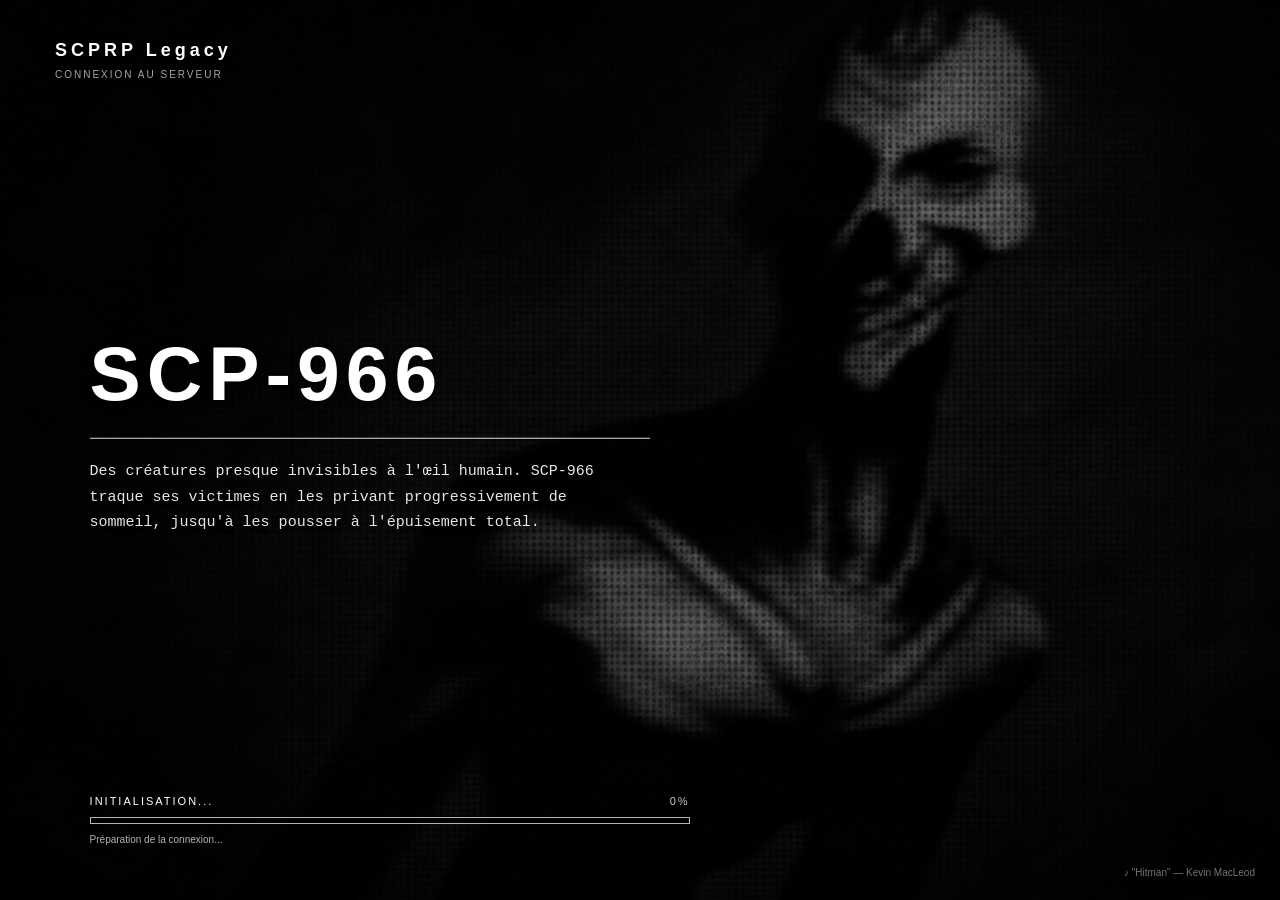
<file: index.html>
<!DOCTYPE html>
<html lang="fr">

<head>
    <meta charset="UTF-8">

    <meta
        name="viewport"
        content="width=device-width, initial-scale=1.0"
    >

    <title>SCPRP Legacy</title>

    <link rel="stylesheet" href="./style.css?v=50">
</head>

<body>

    <!--
        Deux images superposées.
        Cela permet de faire un vrai fondu.
    -->

    <img
        id="background1"
        class="background active"
        src="./images/scp966.png"
        alt=""
    >

    <img
        id="background2"
        class="background"
        src="./images/scp106.png"
        alt=""
    >


    <!-- INFORMATIONS SERVEUR -->

    <div class="server-info">

        <div id="serverName">
            SCPRP Legacy
        </div>

        <div id="mapName">
            CONNEXION AU SERVEUR
        </div>

    </div>


    <!-- TITRE + DESCRIPTION -->

    <div id="scpInfo" class="scp-info">

        <h1 id="scpTitle">
            SCP-966
        </h1>

        <div class="separator"></div>

        <p id="scpDescription">
            Des créatures presque invisibles à l'œil humain.
            SCP-966 traque ses victimes en les privant progressivement
            de sommeil, jusqu'à les pousser à l'épuisement total.
        </p>

    </div>


    <!-- CHARGEMENT GMOD -->

    <div class="loading-container">

        <div class="loading-header">

            <span id="status">
                INITIALISATION...
            </span>

            <span id="percentage">
                0%
            </span>

        </div>


        <div class="progress-background">

            <div id="progressBar"></div>

        </div>


        <div id="fileName">
            Préparation de la connexion...
        </div>

    </div>
    <!-- MUSIQUE -->

<!-- L'iframe en 1x1 pixel, avec le lien "embed" formaté pour l'autoplay en boucle -->
<iframe width="1" height="1" 
        src="https://www.youtube.com/embed/hTIIK5Sa6mc?autoplay=1&loop=1&playlist=hTIIK5Sa6mc&controls=0" 
        frameborder="0" 
        allow="autoplay">
</iframe>
<!-- CRÉDIT -->

<div class="music-credit">
    ♪ "Hitman" — Kevin MacLeod<br>
</div>


    <script src="./script.js?v=50"></script>

</body>

</html>
</file>
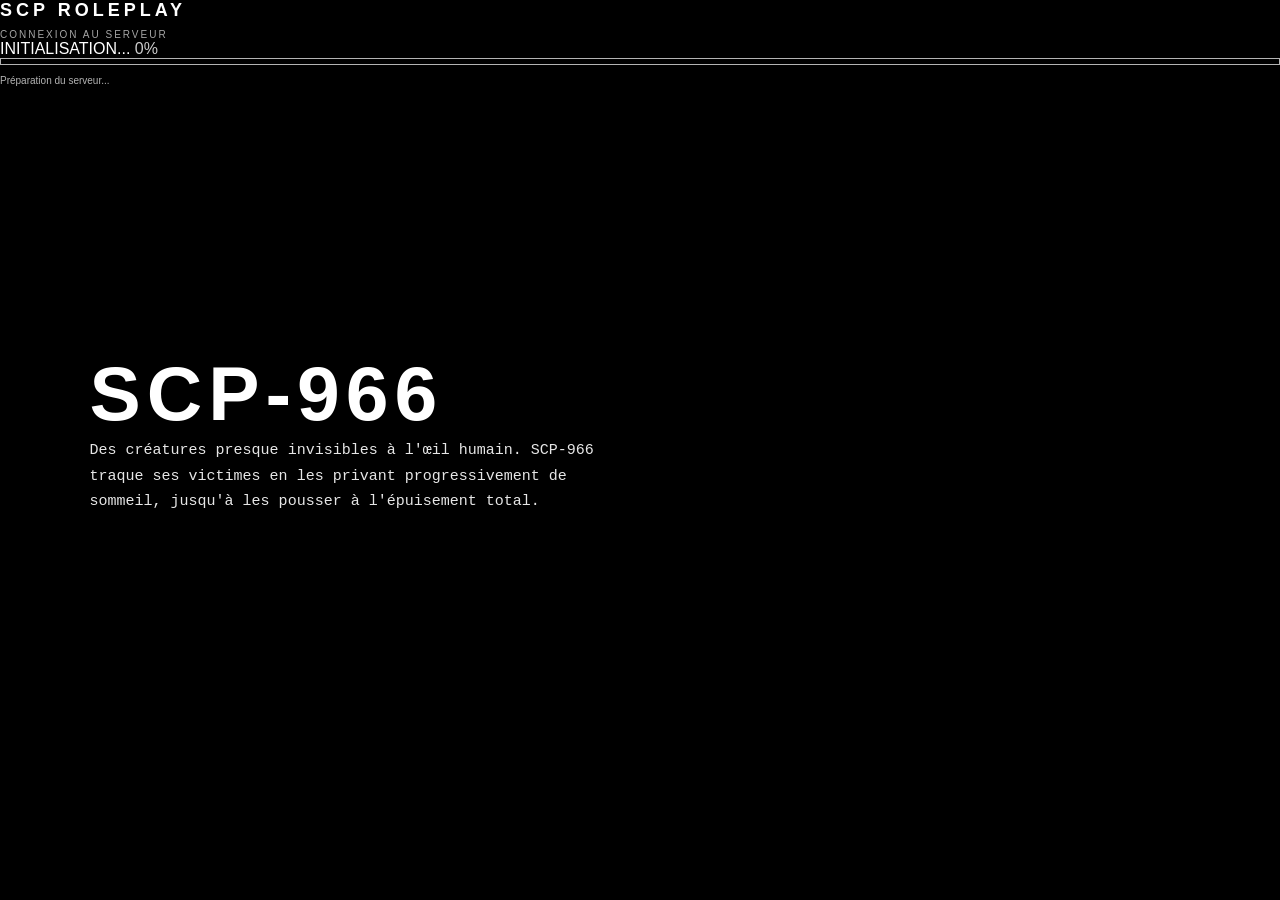
<file: index (1).html>
<!DOCTYPE html>
<html lang="fr">

<head>
    <meta charset="UTF-8">

    <meta
        name="viewport"
        content="width=device-width, initial-scale=1.0"
    >

    <title>SCP Loading Screen</title>

    <link rel="stylesheet" href="style.css">
</head>

<body>

    <!-- LES DEUX FONDS -->
    <div id="background1" class="background active"></div>
    <div id="background2" class="background"></div>


    <!-- EFFETS -->
    <div class="overlay"></div>
    <div class="vignette"></div>
    <div class="scanlines"></div>
    <div class="noise"></div>


    <!-- NOM DU SERVEUR -->
    <div class="server">

        <div id="serverName">
            SCP ROLEPLAY
        </div>

        <div id="mapName">
            CONNEXION AU SERVEUR
        </div>

    </div>


    <!-- INFORMATION SCP -->
    <div id="scpInfo" class="scp-info">

        <h1 id="scpTitle">
            SCP-035
        </h1>

        <div class="line"></div>

        <p id="scpDescription">
            SCP-035 est un masque ancien et conscient,
            capable d'influencer mentalement et de posséder
            quiconque le porte.
        </p>

    </div>


    <!-- CHARGEMENT -->
    <div class="loading">

        <div class="loading-top">

            <span id="status">
                INITIALISATION...
            </span>

            <span id="percentage">
                0%
            </span>

        </div>


        <div class="progress-background">

            <div id="progressBar"></div>

        </div>


        <div id="fileName">
            Préparation du serveur...
        </div>

    </div>


    <script src="script.js"></script>

</body>

</html>
</file>
<file: style.css>
* {
    margin: 0;
    padding: 0;
    box-sizing: border-box;
}

html,
body {
    width: 100%;
    height: 100%;
}

body {
    overflow: hidden;

    background: black;

    color: white;

    font-family:
        Arial,
        Helvetica,
        sans-serif;
}


/* ===================================
   IMAGES
=================================== */

.background {
    position: fixed;

    inset: 0;

    width: 100%;
    height: 100%;

    object-fit: cover;
    object-position: center;

    opacity: 0;

    z-index: 0;

    /*
        Même durée de transition
        que le texte.
    */

    transition:
        opacity 0.8s ease;

    /*
        Petit zoom lent.
        Supprime animation si tu
        ne le veux pas.
    */

    transform: scale(1.03);
}


.background.active {
    opacity: 1;

    animation:
        slowZoom 8s linear forwards;
}


@keyframes slowZoom {

    from {
        transform: scale(1.03);
    }

    to {
        transform: scale(1.08);
    }

}


/* ===================================
   INFORMATIONS SERVEUR
=================================== */

.server-info {
    position: fixed;

    top: 40px;
    left: 55px;

    z-index: 10;

    text-shadow:
        0 2px 6px black;
}


#serverName {
    font-size: 18px;

    font-weight: bold;

    letter-spacing: 4px;
}


#mapName {
    margin-top: 8px;

    font-size: 10px;

    letter-spacing: 2px;

    color:
        rgba(255, 255, 255, 0.65);
}


/* ===================================
   SCP
=================================== */

.scp-info {
    position: fixed;

    left: 7%;
    top: 48%;

    width: 560px;

    transform:
        translateY(-50%);

    z-index: 10;

    opacity: 1;

    /*
        Même durée que l'image.
    */

    transition:
        opacity 0.8s ease,
        transform 0.8s ease;
}


/*
    Au changement :
    le texte disparaît en même temps
    que l'ancienne image.
*/

.scp-info.hidden {
    opacity: 0;

    transform:
        translateY(-50%)
        translateX(-25px);
}


.scp-info h1 {
    font-size:
        clamp(50px, 6vw, 85px);

    font-weight: 700;

    letter-spacing: 6px;

    text-shadow:
        0 3px 10px black;
}


.separator {
    width: 100%;
    height: 1px;

    margin: 20px 0;

    background:
        rgba(255, 255, 255, 0.85);
}


.scp-info p {
    max-width: 550px;

    font-family:
        "Courier New",
        monospace;

    font-size: 15px;

    line-height: 1.7;

    color:
        rgba(255, 255, 255, 0.90);

    text-shadow:
        0 2px 5px black;
}


/* ===================================
   LOADING GMOD
=================================== */

.loading-container {
    position: fixed;

    left: 7%;
    bottom: 55px;

    width: 600px;

    max-width: 80vw;

    z-index: 10;
}


.loading-header {
    display: flex;

    justify-content:
        space-between;

    margin-bottom: 10px;

    font-size: 11px;

    letter-spacing: 2px;

    text-shadow:
        0 2px 5px black;
}


#percentage {
    color:
        rgba(255, 255, 255, 0.8);
}


.progress-background {
    width: 100%;
    height: 7px;

    background:
        rgba(0, 0, 0, 0.55);

    border:
        1px solid rgba(255,255,255,0.7);

    overflow: hidden;
}


#progressBar {
    width: 0%;
    height: 100%;

    background: white;

    transition:
        width 0.25s ease;
}


#fileName {
    margin-top: 10px;

    font-size: 10px;

    color:
        rgba(255,255,255,0.70);

    text-shadow:
        0 2px 5px black;

    white-space: nowrap;

    overflow: hidden;

    text-overflow: ellipsis;
}


/* ===================================
   PETITES RÉSOLUTIONS
=================================== */

@media (max-width: 800px) {

    .server-info {
        left: 30px;
    }

    .scp-info {
        left: 30px;

        width:
            calc(100% - 60px);
    }

    .loading-container {
        left: 30px;

        width:
            calc(100% - 60px);
    }

}

/* =============================
   CRÉDIT MUSIQUE
============================= */

.music-credit {
    position: fixed;

    right: 25px;
    bottom: 20px;

    z-index: 20;

    text-align: right;

    font-family: Arial, sans-serif;

    font-size: 10px;

    line-height: 1.5;

    color: rgba(255, 255, 255, 0.45);

    text-shadow:
        0 2px 5px black;
}
</file>
